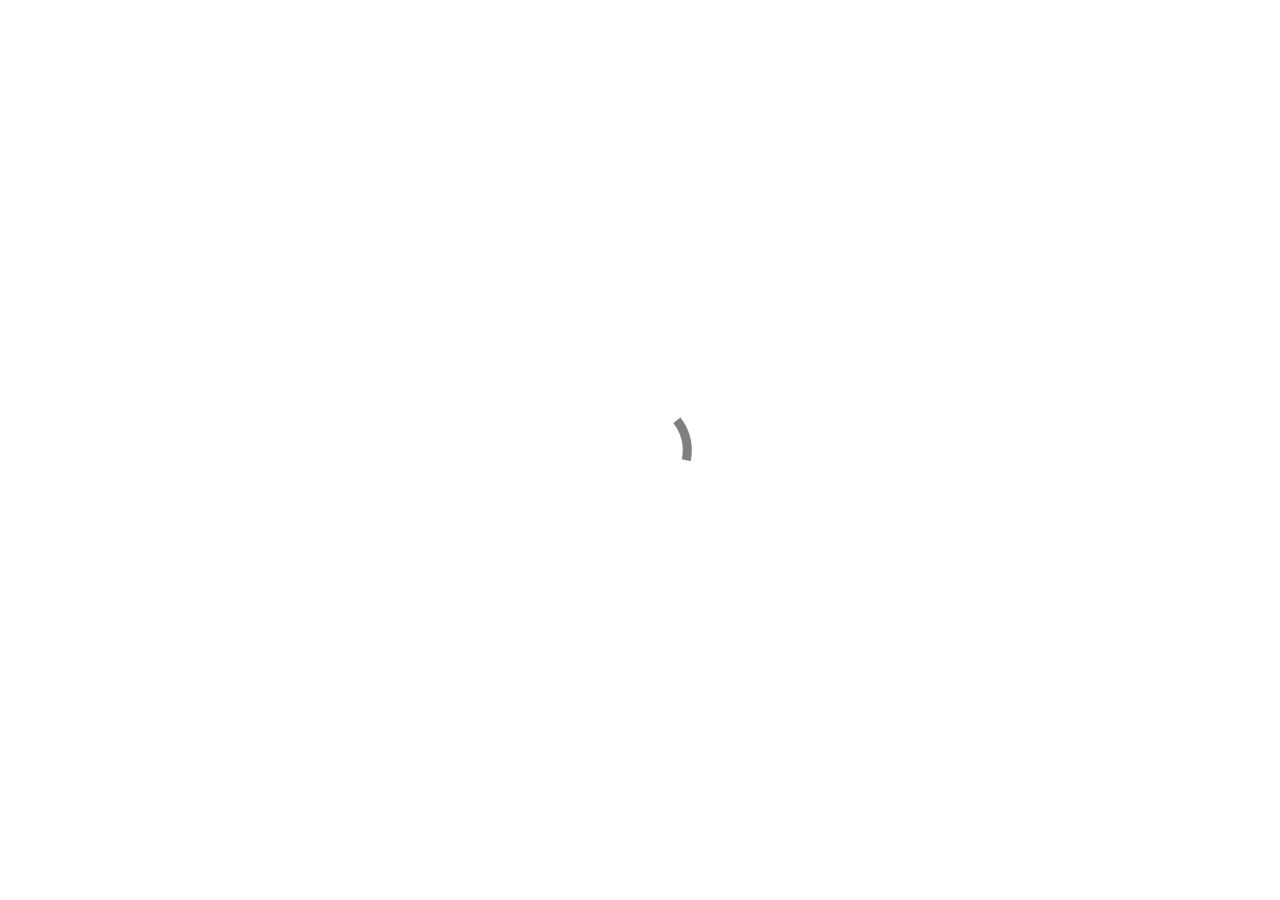
<file: index.html>
<!doctype html><html><head>  <meta charset="utf-8">  <meta name="keywords" content="">  <meta name="description" content="">  <meta name="viewport" content="width=device-width, initial-scale=1.0, viewport-fit=cover"><meta name="robots" content="index, follow">  <link rel="shortcut icon" type="image/png" href="favicon.png">  <link rel="stylesheet" type="text/css" href="./css/bootstrap.min.css?1214"><link rel="stylesheet" type="text/css" href="style.css?4576"><link rel="stylesheet" type="text/css" href="./css/animate.min.css?8801"><link href='https://fonts.googleapis.com/css?family=Open+Sans:400,600,800,40&display=swap&subset=latin,latin-ext' rel='stylesheet' type='text/css'>  <title>Home</title>  <!-- Analytics --> <!-- Analytics END -->  </head><body><!-- Preloader --><div id="page-loading-blocs-notifaction" class="page-preloader"></div><!-- Preloader END --><!-- Main container --><div class="page-container">  <!-- hero --><div class="bloc bloc-fill-screen bgc-502 l-bloc none " id="hero"><div class="container fill-bloc-top-edge"><div class="row"><div class="col-12"><nav class="navbar row navbar-dark navbar-expand-md" role="navigation"><div class="container-fluid"><a class="navbar-brand ltc-7096" href="./"><picture><source type="image/webp" srcset="img/lazyload-ph.png" data-srcset="img/bb_logo100.webp"><img src="img/lazyload-ph.png" data-src="img/bb_logo100.png" alt="logo" class="me-2 lazyload" width="50" height="50"></picture>BLUE BIRD</a><button id="nav-toggle" type="button" class="ui-navbar-toggler navbar-toggler border-0 p-0 ms-auto me-md-0" aria-expanded="false" aria-label="Toggle navigation" data-bs-toggle="collapse" data-bs-target=".navbar-33797"><span class="navbar-toggler-icon"><svg height="32" viewBox="0 0 32 32" width="32"><path class="svg-menu-icon menu-icon-filled menu-icon-rounded-list" d="m9.5 7h19a1.5 1.5 0 0 1 0 3h-19a1.5 1.5 0 0 1 0-3zm0 7h19a1.5 1.5 0 0 1 0 3h-19a1.5 1.5 0 0 1 0-3zm0 7h19a1.5 1.5 0 0 1 0 3h-19a1.5 1.5 0 0 1 0-3zm-6-14a1.5 1.5 0 1 1 -1.5 1.5 1.5 1.5 0 0 1 1.5-1.5zm0 7a1.5 1.5 0 1 1 -1.5 1.5 1.5 1.5 0 0 1 1.5-1.5zm0 7a1.5 1.5 0 1 1 -1.5 1.5 1.5 1.5 0 0 1 1.5-1.5z"></path></svg></span></button><div class="collapse navbar-collapse navbar-16305 navbar-33797  fullscreen-nav open-down"><ul class="site-navigation nav navbar-nav ms-auto"><li class="nav-item"><a href="./" class="nav-link  ltc-4279">Home</a></li><li class="nav-item"><a href="./products/" class="a-btn nav-link ltc-4279">Products</a></li><li class="nav-item"><a href="./intro/" class="a-btn nav-link ltc-4279">Finance</a></li><li class="nav-item"><a href="./reb-3m/" class="a-btn nav-link ltc-4279">reb-3m</a></li></ul></div></div></nav></div></div></div><div class="container"><div class="row"><div class="offset-lg-1 col-lg-10"><h1 class="text-center hero-heading mb-4 h1-style btn-resize-mode tc-7096">Навігація</h1><a href="./reb-3m/" class="btn w-100 mb-sm-3 btn-lg btn-c-7096">ГРЕЦЬ 3М<br></a><a href="./intro/" class="btn w-100 mb-sm-3 btn-lg btn-c-7096">ІНТРО<br></a></div></div></div><div class="container fill-bloc-bottom-edge"><div class="row"><div class="col-12"></div></div></div></div><!-- hero END --><!-- ScrollToTop Button --><button aria-label="Scroll to top button" class="bloc-button btn btn-d scrollToTop" onclick="scrollToTarget('1',this)"><svg xmlns="http://www.w3.org/2000/svg" width="22" height="22" viewBox="0 0 32 32"><path class="scroll-to-top-btn-icon" d="M30,22.656l-14-13-14,13"/></svg></button><!-- ScrollToTop Button END--></div><!-- Main container END -->  <!-- Additional JS --><script src="./js/bootstrap.bundle.min.js?9002"></script><script src="./js/blocs.min.js?5711"></script><script src="./js/lazysizes.min.js" defer></script><!-- Additional JS END --></body></html>
</file>
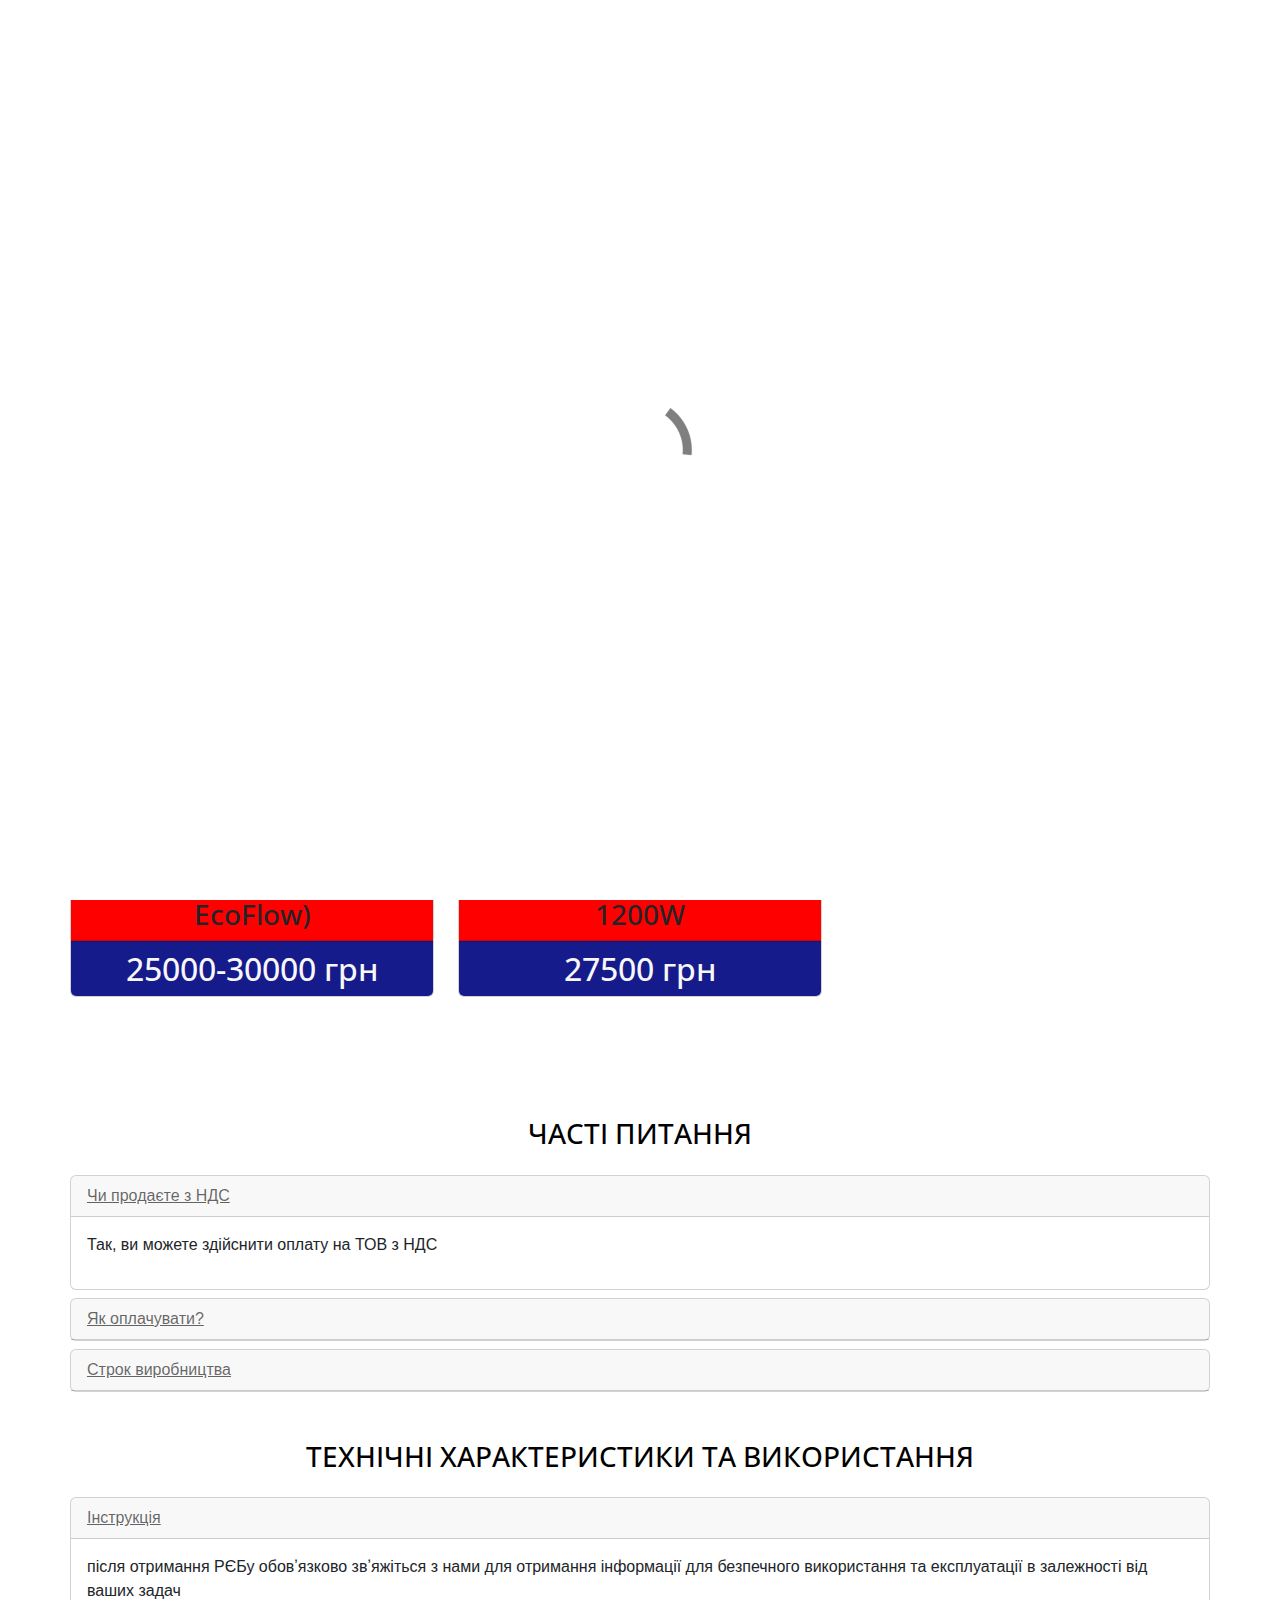
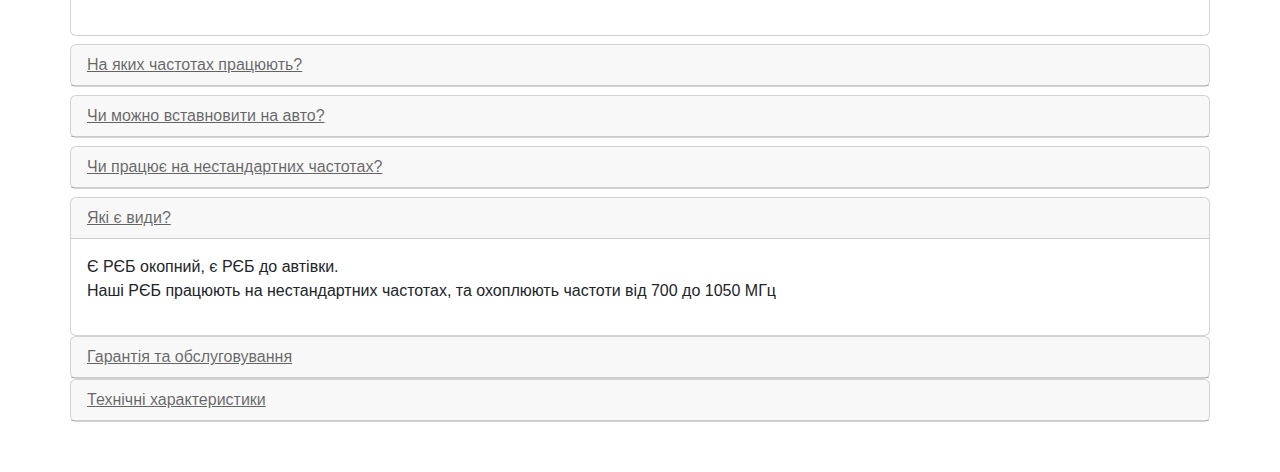
<file: products/index.html>
<!doctype html><html><head>  <meta charset="utf-8">  <meta name="keywords" content="">  <meta name="description" content="">  <meta name="viewport" content="width=device-width, initial-scale=1.0, viewport-fit=cover"><meta name="robots" content="index, follow">  <link rel="shortcut icon" type="image/png" href="../favicon.png">  <link rel="stylesheet" type="text/css" href="../css/bootstrap.min.css?1214"><link rel="stylesheet" type="text/css" href="../style.css?4576"><link rel="stylesheet" type="text/css" href="../css/animate.min.css?8801"><link href='https://fonts.googleapis.com/css?family=Open+Sans:400,600,800,40&display=swap&subset=latin,latin-ext' rel='stylesheet' type='text/css'>  <title>Products</title>  <!-- Analytics --> <!-- Analytics END -->  </head><body data-clean-url="true"><!-- Preloader --><div id="page-loading-blocs-notifaction" class="page-preloader"></div><!-- Preloader END --><!-- Main container --><div class="page-container">  <!-- bloc-0 --><div class="bloc l-bloc d-lg-none d-xl-none d-flex" id="bloc-0"><div class="container bloc-sm"><div class="row"><div class="col"><nav class="navbar navbar-light row navbar-expand-md flex-column" role="navigation"><div class="container-fluid flex-column"><a class="navbar-brand mx-auto" href="#"><picture><source type="image/webp" srcset="../img/bb_logo100.webp"><img src="../img/bb_logo100.png" alt="logo" class="me-2" width="50" height="50"></picture>BLUE BIRD</a></div></nav></div></div></div></div><!-- bloc-0 END --><!-- bloc-12 --><div class="bloc l-bloc" id="bloc-12"><div class="container bloc-lg bloc-md-sm"><div class="row pb-sm-4"><div class="col-md-4 col text-sm-center mt-sm-3" data-bs-theme="light"><h3 class="mb-4 text-sm-center h3-style tc-458 mx-auto d-block pressed-t">ЦІНА</h3><div class="card"><div class="card-header bgc-3182 mt-sm-4"><h3 class="mg-clear text-center">РЄБ "Грець 3М"</h3></div><div class="card-body"><ul class="list-unstyled"><li><p class="text-center">(ящик на 3 модулі з антенами всінаправленими)</p><div id="carousel-1" class="carousel slide carousel-fade mx-auto d-block" data-bs-ride="carousel" data-bs-interval="1000"><ol class="carousel-indicators hide-indicators"><li data-bs-target="#carousel-1" data-bs-slide-to="0" class="active"></li><li data-bs-target="#carousel-1" data-bs-slide-to="1"></li><li data-bs-target="#carousel-1" data-bs-slide-to="2"></li><li data-bs-target="#carousel-1" data-bs-slide-to="3"></li></ol><div class="carousel-inner" role="listbox"><div class="carousel-item active"><img class="d-inline-block w-100" alt="slide 1" src="../img/photo_2024-04-02%2009.53.49.jpeg"><div class="carousel-caption carousel-caption-center"></div></div><div class="carousel-item"><img alt="slide 2" class="d-inline-block w-100" src="../img/photo_2024-04-02%2009.53.52.jpeg"><div class="carousel-caption carousel-caption-center"></div></div><div class="carousel-item"><img class="d-inline-block w-100" alt="slide 3" src="../img/photo_2024-04-02%2009.53.48.jpeg"><div class="carousel-caption carousel-caption-center"></div></div><div class="carousel-item"><img class="d-inline-block w-100" alt="photo_2024 04-02%2009.54.04.jpeg" src="../img/photo_2024-04-02%2009.54.04.jpeg"><div class="carousel-caption carousel-caption-center"></div></div></div><a class="carousel-nav-controls carousel-control-prev hide-indicators" href="#carousel-1" role="button" data-bs-slide="prev"><svg width="26" height="26" viewBox="0 0 32 32"><path class="carousel-nav-icon carousel-prev-icon" d="M22,2L9,16,22,30"></path></svg><span class="visually-hidden">Previous</span></a><a class="carousel-nav-controls carousel-control-next hide-indicators" href="#carousel-1" role="button" data-bs-slide="next"><svg width="26" height="26" viewBox="0 0 32 32"><path class="carousel-nav-icon carousel-next-icon" d="M10.344,2l13,14-13,14"></path></svg><span class="visually-hidden">Next</span></a></div></li></ul></div><div class="card-footer bgc-7096 card-footer-bloc-12-style"><div class="text-center"><h2 class="text-sm-center mx-auto d-block mb-sm-0 tc-502 h2-style text-center">89000 грн</h2></div></div></div></div><div class="col-md-4 mt-sm-5 pt-sm-0 mt-4"><div class="card"><div class="card-header bgc-4279"><h3 class="mg-clear text-center">Дроти подовжувачі</h3></div><div class="card-body"><ul class="list-unstyled"><li><p class="text-center">3 шт. по 2 метри</p><p class="text-center">Кріплення і пружини</p><p class="text-center">Дроти подовжувачі можуть бути іншої довжини, замовляються індивідуально</p></li></ul></div><div class="card-footer bgc-7096"><div class="text-center"><h2 class="text-sm-center mx-auto d-block mb-sm-0 tc-502 h2-style text-center">200$</h2></div></div></div></div><div class="col-md-4 mt-sm-5 pt-sm-0 mt-4"><div class="card"><div class="card-header bgc-4279"><h3 class="mg-clear text-center">Батарея 700W (типу Bluetti)</h3></div><div class="card-footer bgc-7096"><h2 class="text-sm-center mx-auto d-block mb-sm-0 tc-502 h2-style text-center">14000-16000 грн</h2></div></div></div><div class="col-md-4 mt-sm-5 pt-sm-0 mt-4"><div class="card"><div class="card-header bgc-4279"><h3 class="mg-clear text-center">Батарея 1000W (типу EcoFlow)</h3></div><div class="card-footer bgc-7096"><div class="text-center"><h2 class="text-sm-center mx-auto d-block mb-sm-0 tc-502 h2-style text-center">25000-30000 грн</h2></div></div></div></div><div class="col-md-4 mt-sm-5 pt-sm-0 mt-4 mb-4"><div class="card"><div class="card-header bgc-4279"><h3 class="mg-clear text-center">Батарея саморобна 1200W</h3></div><div class="card-footer bgc-7096 card-footer-style"><h2 class="text-sm-center mx-auto d-block mb-sm-0 tc-502 h2-style btn-resize-mode text-center">27500 грн</h2></div></div></div></div><div class="row mt-sm-5"><div class="col mt-4"><div id="accordion-18033"><h3 class="mb-4 text-sm-center h3-style tc-458 mx-auto d-block pressed-t">ЧАСТІ ПИТАННЯ</h3><div class="card mb-2"><div class="card-header" id="heading1"><a href="#" class="a-btn float-sm-none" data-bs-toggle="collapse" data-bs-target="#accordion-18033-item-1" aria-expanded="true" aria-controls="accordion-18033-item-1">Чи продаєте з НДС</a></div><div id="accordion-18033-item-1" class="collapse show" aria-labelledby="heading1" data-bs-parent="#accordion-18033"><div class="card-body"><p>Так, ви можете здійснити оплату на ТОВ з НДС</p></div></div></div><div class="card mb-2"><div class="card-header" id="heading2"><a href="#" class="a-btn" data-bs-toggle="collapse" data-bs-target="#accordion-18033-item-2" aria-expanded="false" aria-controls="accordion-18033-item-2">Як оплачувати?</a></div><div id="accordion-18033-item-2" class="collapse" aria-labelledby="heading2" data-bs-parent="#accordion-18033"><div class="card-body"><p>Ви можете сплатити на:<br>- ФОП 2<br>- ФОП 3<br>- ТОВ з НДС<br>Ви сплачуєте повну суму або 50% передплати, щоб ми за вами зарезервували товари. Якщо часткова оплата була здійснена - залишок можемо оформити накладеним платежем.<br></p></div></div></div><div class="card mb-5"><div class="card-header" id="heading3"><a href="#" class="a-btn" data-bs-toggle="collapse" data-bs-target="#accordion-18033-item-3" aria-expanded="false" aria-controls="accordion-18033-item-3">Строк виробництва</a></div><div id="accordion-18033-item-3" class="collapse" aria-labelledby="heading3" data-bs-parent="#accordion-18033"><div class="card-body"><p>Станом на 20.03.24 - черга на отримання готової продукції складає близько 4 тижнів.<br><br>Для бронювання місця в черзі потрібно залишити замовлення і внести передплату. Ви отримаєте лінк на просування вашої черги.<br><br>Місця в черзі не продаються<br></p></div></div></div></div><div id="accordion-1098"><h3 class="mb-4 text-sm-center h3-style tc-458 mx-auto d-block pressed-t">ТЕХНІЧНІ ХАРАКТЕРИСТИКИ ТА ВИКОРИСТАННЯ</h3><div class="card mb-2"><div class="card-header" id="heading1"><a href="#" class="a-btn float-sm-none" data-bs-toggle="collapse" data-bs-target="#accordion-1098-item-1" aria-expanded="true" aria-controls="accordion-1098-item-1">Інструкція</a></div><div id="accordion-1098-item-1" class="collapse show" aria-labelledby="heading1" data-bs-parent="#accordion-1098"><div class="card-body"><p>після отримання РЄБу обовʼязково звʼяжіться з нами для отримання інформації для безпечного використання та експлуатації в залежності від ваших задач</p></div></div></div><div class="card mb-2"><div class="card-header" id="heading2"><a href="#" class="a-btn" data-bs-toggle="collapse" data-bs-target="#accordion-1098-item-2" aria-expanded="false" aria-controls="accordion-1098-item-2">На яких частотах працюють?</a></div><div id="accordion-1098-item-2" class="collapse" aria-labelledby="heading2" data-bs-parent="#accordion-1098"><div class="card-body"><p>Наші РЄБ працюють на частотах від 700 до 1050 МГц<br></p></div></div></div><div class="card mb-2"><div class="card-header" id="heading3"><a href="#" class="a-btn" data-bs-toggle="collapse" data-bs-target="#accordion-1098-item-3" aria-expanded="false" aria-controls="accordion-1098-item-3">Чи можно вставновити на авто?</a></div><div id="accordion-1098-item-3" class="collapse" aria-labelledby="heading3" data-bs-parent="#accordion-1098"><div class="card-body"><p>Так. Це РЄБ з виносом пружин з антенами<br></p></div></div></div><div class="card mb-2"><div class="card-header" id="heading5"><a href="#" class="a-btn" data-bs-toggle="collapse" data-bs-target="#accordion-1098-item-5" aria-expanded="false" aria-controls="accordion-1098-item-5">Чи працює на нестандартних частотах?</a></div><div id="accordion-1098-item-5" class="collapse" aria-labelledby="heading5" data-bs-parent="#accordion-1098"><div class="card-body"><p>Так. Від 700 до 850, та від 950 до 1050 МГц<br></p></div></div></div></div><div id="accordion-13162"><div class="card"><div class="card-header" id="heading1"><a href="#" class="a-btn" data-bs-toggle="collapse" data-bs-target="#accordion-13162-item-1" aria-expanded="true" aria-controls="accordion-13162-item-1">Які є види?</a></div><div id="accordion-13162-item-1" class="collapse show" aria-labelledby="heading1" data-bs-parent="#accordion-13162"><div class="card-body"><p>Є РЄБ окопний, є РЄБ до автівки.<br>Наші РЄБ працюють на нестандартних частотах, та охоплюють частоти від 700 до 1050 МГц<br></p></div></div></div><div class="card"><div class="card-header" id="heading2"><a href="#" class="a-btn" data-bs-toggle="collapse" data-bs-target="#accordion-13162-item-2" aria-expanded="false" aria-controls="accordion-13162-item-2">Гарантія та обслуговування</a></div><div id="accordion-13162-item-2" class="collapse" aria-labelledby="heading2" data-bs-parent="#accordion-13162"><div class="card-body"><p>Ми надаємо повний супровід по експлуатації після отримання.<br>Надаємо ремонт / апгрейд наших виробів<br></p></div></div></div><div class="card"><div class="card-header" id="heading3"><a href="#" class="a-btn" data-bs-toggle="collapse" data-bs-target="#accordion-13162-item-3" aria-expanded="false" aria-controls="accordion-13162-item-3">Технічні характеристики</a></div><div id="accordion-13162-item-3" class="collapse" aria-labelledby="heading3" data-bs-parent="#accordion-13162"><div class="card-body"><p>— Діапазон частот 700-1050 мГц<br>— Живлення від 220V або 28V<br>— Кількість антен: 3 шт (входять в комплект, розташовані на корпусі блоку)<br>— Розмір корпусу: 350х230х140 мм<br>— Загальна довжина в зібраному стані: 830 мм<br>— Довжина антени: 400 мм<br>— Загальна потужність (50+50+50) w<br>— Енергоспоживання (150+150+150) w<br>— Дистанція ефективності дії від 70 м до 400 м, в залежності від дистанції до ворожого пілота та частоти FPV дрона.<br>— Вага РЕБу без батареї — 6 кг .<br><br>Працює від 220В (без АККБ)<br>(при використанні від 220 В у даному корпусі можливе використання тільки 3х модулів)<br>Працює від АККБ 700W (1,5-2 години)<br>АККБ 1200W 28V (орієнтовна робота впродовж 4-5 години)<br>Кронштейн + пружина для кріплення антени на авто, з кабелем для виносу на 2м (3 шт)<br></p></div></div></div></div></div></div></div></div><!-- bloc-12 END --><!-- ScrollToTop Button --><button aria-label="Scroll to top button" class="bloc-button btn btn-d scrollToTop" onclick="scrollToTarget('1',this)"><svg xmlns="http://www.w3.org/2000/svg" width="22" height="22" viewBox="0 0 32 32"><path class="scroll-to-top-btn-icon" d="M30,22.656l-14-13-14,13"/></svg></button><!-- ScrollToTop Button END--></div><!-- Main container END -->  <!-- Additional JS --><script src="../js/bootstrap.bundle.min.js?9002"></script><script src="../js/blocs.min.js?5711"></script><script src="../js/lazysizes.min.js" defer></script><!-- Additional JS END --></body></html>
</file>
<file: style.css>
/*-----------------------------------------------------------------------------------
	BLUE BIRD
	About: A shiny new Blocs website.
	Author: Norman Sheeran
	Version: 1.0
	Built with Blocs
-----------------------------------------------------------------------------------*/
body{margin:0;padding:0;  background:#FFFFFF;  overflow-x:hidden;  -webkit-font-smoothing: antialiased;  -moz-osx-font-smoothing: grayscale;}.page-container{overflow: hidden;} a,button{transition: background .3s ease-in-out;outline: none!important;} a:hover{text-decoration: none; cursor:pointer;}.scroll-fx-lock-init{position:fixed!important;top: 0;bottom: 0;left: :0;right: 0;z-index:99999;} .blocs-grid-container{display: grid!important;grid-template-columns: 1fr 1fr;grid-template-rows: auto auto;column-gap: 1.5rem;row-gap: 1.5rem;} nav .dropdown-menu .nav-link{color:rgba(0,0,0,0.6)!important;} [data-bs-theme="dark"] nav .dropdown-menu .nav-link{color:var(--bs-dropdown-link-color)!important;} .page-preloader{position: fixed;top: 0;bottom: 0;width: 100%;z-index:100000;background:#FFFFFF url("img/pageload-spinner.gif") no-repeat center center;animation-name: preloader-fade;animation-delay: 2s;animation-duration: 0.5s;animation-fill-mode: both;}.preloader-complete{animation-delay:0.1s;}@keyframes preloader-fade {0% {opacity: 1;visibility: visible;}100% {opacity: 0;visibility: hidden;}}.bloc{width:100%;clear:both;background: 50% 50% no-repeat;padding:0 20px;-webkit-background-size: cover;-moz-background-size: cover;-o-background-size: cover;background-size: cover;position:relative;display:flex;}.bloc .container{padding-left:0;padding-right:0;position:relative;}.bloc-lg{padding:100px 20px;}.bloc-sm{padding:20px;}.bloc-fill-screen{min-height:100vh;display: flex;flex-direction: column;padding-top:20px;padding-bottom:20px;}.bloc-fill-screen > .container{align-self: flex-middle;flex-grow: 1;display: flex;flex-wrap: wrap;}.bloc-fill-screen > .container > .row{flex-grow: 1;align-self: center;width:100%;}.bloc-fill-screen .fill-bloc-top-edge, .bloc-fill-screen .fill-bloc-bottom-edge{flex-grow: 0;}.bloc-fill-screen .fill-bloc-top-edge{align-self: flex-start;}.bloc-fill-screen .fill-bloc-bottom-edge{align-self: flex-end;}.parallax__container {clip: rect(0, auto, auto, 0);height: 100%;left: 0;overflow: hidden;position: absolute;top: 0;width: 100%;z-index:-1;}.parallax {position: fixed;top: 0;-webkit-transform: translate3d(0, 0, 0);transform: translate3d(0, 0, 0);-webkit-transform-style: preserve-3d;transform-style: preserve-3d;width: 100%;background-position: center;background-repeat: no-repeat;background-size: cover;}.d-bloc .card,.l-bloc{color:rgba(0,0,0,.5);}.d-bloc .card button:hover,.l-bloc button:hover{color:rgba(0,0,0,.7);}.l-bloc .icon-round,.l-bloc .icon-square,.l-bloc .icon-rounded,.l-bloc .icon-semi-rounded-a,.l-bloc .icon-semi-rounded-b{border-color:rgba(0,0,0,.7);}.d-bloc .card .divider-h span,.l-bloc .divider-h span{border-color:rgba(0,0,0,.1);}.d-bloc .card .a-btn,.l-bloc .a-btn,.l-bloc .navbar a,.l-bloc a .icon-sm, .l-bloc a .icon-md, .l-bloc a .icon-lg, .l-bloc a .icon-xl, .l-bloc h1 a, .l-bloc h2 a, .l-bloc h3 a, .l-bloc h4 a, .l-bloc h5 a, .l-bloc h6 a, .l-bloc p a{color:rgba(0,0,0,.6);}.d-bloc .card .a-btn:hover,.l-bloc .a-btn:hover,.l-bloc .navbar a:hover, .l-bloc a:hover .icon-sm, .l-bloc a:hover .icon-md, .l-bloc a:hover .icon-lg, .l-bloc a:hover .icon-xl, .l-bloc h1 a:hover, .l-bloc h2 a:hover, .l-bloc h3 a:hover, .l-bloc h4 a:hover, .l-bloc h5 a:hover, .l-bloc h6 a:hover, .l-bloc p a:hover{color:rgba(0,0,0,1);}.l-bloc .navbar-toggle .icon-bar{color:rgba(0,0,0,.6);}.d-bloc .card .btn-wire,.d-bloc .card .btn-wire:hover,.l-bloc .btn-wire,.l-bloc .btn-wire:hover{color:rgba(0,0,0,.7);border-color:rgba(0,0,0,.3);}.navbar-dark .nav .dropdown-menu .nav-link{color: rgb(64, 64, 64);}.svg-menu-icon{fill: none;stroke: rgba(0,0,0,0.5);stroke-width: 2px;fill-rule: evenodd;}.navbar-dark .svg-menu-icon{stroke: rgba(255,255,255,0.5);}.menu-icon-thin-bars{stroke-width: 1px;}.menu-icon-thick-bars{stroke-width: 5px;}.menu-icon-rounded-bars{stroke-width: 3px;stroke-linecap: round;}.menu-icon-filled{fill: rgba(0,0,0,0.5);stroke-width: 0px;}.navbar-dark .menu-icon-filled{fill: rgba(255,255,255,0.5);}.navbar-toggler-icon{background: none!important;pointer-events: none;width: 33px;height: 33px;}.nav-special{overflow-y:scroll;}.nav-special .site-navigation{top:0;left:0;width:100%;position: relative!important;max-width: 100%!important;z-index: 1000;}.nav-special .nav > li{width:100%;background: none!important;border:0!important;}.nav-special.collapsing{-webkit-transition: none;transition: none;height:100%!important;background: none!important;}.nav-special .navbar-nav .dropdown-menu.show{position: relative!important;transform: none!important;float: none;width: 100%;margin-top: 0;background-color: transparent;-webkit-box-shadow: none;box-shadow: none;border: 0;}.nav-special .nav .dropdown-menu .nav-link{color:#FFF;}.blocsapp-special-menu{position: absolute;z-index:10000;}.nav-special.fullscreen-nav .caret,.nav-special.fullscreen-nav .dropdown-menu .dropdown .caret{border-width: 8px;}.nav-special .navbar-nav .show>.nav-link{color:#FFF;}.navbar-toggle{transition: all .1s linear;}.selected-nav{opacity: 0;transform: scale(0.3);transition: all .1s linear;}.close-special-menu{position: absolute;display: block;width: 25px;height:25px;top:16px;right:10px;z-index: 10000;}.nav-invert .sidebar-nav .close-special-menu{left:260px;}.close-special-menu .close-icon{display: block;width:100%;height:1px;transform: rotate(45deg);margin-top:12px;}.close-special-menu .close-icon:after{content:"";display:inherit;width:inherit;height:inherit;background: inherit;transform: rotate(90deg);}.lock-scroll{overflow:hidden;transition: background .3s linear;}.nav-special::-webkit-scrollbar{-webkit-appearance: none;width:0;height:0;}.nav-special .dropdown-menu .dropdown .caret{border-top-color: rgba(255,255,255,.8);border-right-color: transparent;border-bottom-color: transparent;border-left-color: transparent;margin: 0 0 0 5px;float: none;}.blocsapp-special-menu .site-navigation.pull-right{float:none!important;}.close-special-menu .close-icon{background:#fff;}.blocsapp-special-menu blocsnav{background: #000;}.nav-special.fullscreen-nav{width: 100%;right: 0;top: 0;bottom: 0;opacity: 0;z-index: 1000;position: fixed;transition: all .2s linear;} .nav-special.fullscreen-nav.open-up{transform: translateY(1000px);} .nav-special.fullscreen-nav.open-down{transform: translateY(-1000px);} .nav-special.fullscreen-nav.open-left{transform: translateX(-1000px);} .nav-special.fullscreen-nav.open-right{transform: translateX(1000px);} .nav-special.fullscreen-nav .nav > li a,.nav-special.fullscreen-nav .nav .dropdown-menu > li > a{color:rgba(255,255,255,.8);text-align: center;font-size: 28px;} .nav-special.fullscreen-nav .nav > li a:hover{color:#FFF;} .open.nav-special.fullscreen-nav{opacity: 1;transition: all .2s linear;}.nav-special.fullscreen-nav .site-navigation{text-align:center;margin-top:10%!important;}.nav-special.fullscreen-nav .close-special-menu{right:20px;} .open.nav-special.fullscreen-nav.open-left,  .open.nav-special.fullscreen-nav.open-right,  .open.nav-special.fullscreen-nav.open-down, .open.nav-special.fullscreen-nav.open-up{transform: translateY(0);}.navbar-toggle.menu-icon-rounded-list{margin-top:7px!important;}.dropdown-menu .dropdown-menu{border:none}@media (min-width:576px){.navbar-expand-sm .dropdown-menu .dropdown-menu{border:1px solid rgba(0,0,0,.15);position:absolute;left:100%;top:-7px}.navbar-expand-sm .dropdown-menu .submenu-left{right:100%;left:auto}}@media (min-width:768px){.navbar-expand-md .dropdown-menu .dropdown-menu{border:1px solid rgba(0,0,0,.15);border:1px solid rgba(0,0,0,.15);position:absolute;left:100%;top:-7px}.navbar-expand-md .dropdown-menu .submenu-left{right:100%;left:auto}}@media (min-width:992px){.navbar-expand-lg .dropdown-menu .dropdown-menu{border:1px solid rgba(0,0,0,.15);position:absolute;left:100%;top:-7px}.navbar-expand-lg .dropdown-menu .submenu-left{right:100%;left:auto}}.mg-clear{margin:0;}.btn-d,.btn-d:hover,.btn-d:focus{color:#FFF;background:rgba(0,0,0,.3);}button{outline: none!important;}.pressed-t{text-shadow:0 1px 0 #FFF;}.card-sq, .card-sq .card-header, .card-sq .card-footer{border-radius:0;}.card-rd{border-radius:30px;}.card-rd .card-header{border-radius:29px 29px 0 0;}.card-rd .card-footer{border-radius:0 0 29px 29px;}.card-columns .card {margin-bottom: 0.75rem;}@media (min-width: 576px) {.card-columns {-webkit-column-count: 3;-moz-column-count: 3;column-count: 3;-webkit-column-gap: 1.25rem;-moz-column-gap: 1.25rem;column-gap: 1.25rem;orphans: 1;widows: 1;}.card-columns .card {display: inline-block;width: 100%;}}.carousel-nav-icon{fill: none;stroke: #fff;stroke-width: 2px;fill-rule: evenodd;stroke-linecap:round;}.carousel-caption-center{top: 50%;bottom: initial;transform: translateY(-50%);}.hide-indicators{display:none;}.carousel-indicators li::marker{font-size:0;}.scrollToTop{width:36px;height:36px;padding:5px;position:fixed;bottom:20px;right:20px;opacity:0;z-index:999;transition: all .3s ease-in-out;pointer-events:none;}.showScrollTop{opacity: 1;pointer-events:all;}.scroll-to-top-btn-icon{fill: none;stroke: #fff;stroke-width: 2px;fill-rule: evenodd;stroke-linecap:round;}h1,h2,h3,h4,h5,h6,p,label,.btn,a{font-family:"Helvetica";}.container{max-width:1140px;}.hero-img{box-shadow:-6px -36px 32px rgba(0,0,0,0.09);border-top-left-radius:20px;border-top-right-radius:20px;}.hero-heading{font-size:60px;font-weight:bold;}.hero-sub-heading{font-size:30px;}.navbar-brand img{width:40px;height:40px;}.app-offset-bottom{position:relative;bottom:-20px;}.custom-shadow{box-shadow:0px 31px 35px rgba(0,0,0,0.16),0px 0px 2px rgba(0,0,0,0.09);}.feature-heading{font-weight:bold;}.feature-icon{width:50px;background:linear-gradient(0deg, var(--swatch-var-7096)  0%, var(--swatch-var-4580) 100%);border-radius:10px 10px 10px 10px;}.rounded-right{border-top-right-radius:20px;border-bottom-right-radius:20px;}.rounded-left{border-radius:20px 0px 0px 20px;}.feature-icon-center{position:absolute;left:0px;right:0px;top:-25px;}.feature-card{margin-bottom:80px;padding:10px 10px 10px 10px;border-radius:20px 20px 20px 20px;}.sub-heading{font-size:20px;}.feature-icon-trans{background-color:rgba(255,255,255,0.20);margin-bottom:10px;border-radius:10px 10px 10px 10px;}.primary-gradient-bg{background:linear-gradient(274deg, var(--swatch-var-7096)  0%, var(--swatch-var-4580) 100%);}.cta-card{padding:60px 60px 0px 60px;border-radius:30px 30px 30px 30px;}.cta-card-img{border-bottom-right-radius:30px;border-top-left-radius:10px;border-style:_popUpItemAction:;position:relative;left:60px;width:100%;}.white-btn{color:var(--swatch-var-7096)!important;}.site-divider{margin-top:0px;margin-bottom:40px;height:5px;}.page-title{font-size:55px;font-weight:bold;}.pricing-info{min-height:65px;font-size:17px;}.price-card{background-color:var(--swatch-var-3202);text-align:left;padding:25px 25px 25px 25px;border-radius:30px 30px 30px 30px;}.btn{font-size:16px;font-weight:bold;}.price-list-icon{height:20px;width:20px;float:left;margin-right:10px;}.price-list-item{display:inline;}.dark-icon{opacity:0.8;}h1,h2,h3,h4,h5,h6{font-family:"Open Sans";}:root{--swatch-var-4279:#FF0000;--swatch-var-426:rgba(255,255,255,0.60);--swatch-var-458:rgba(0,0,0,1.00);--swatch-var-7096:#161B8C;--swatch-var-3202:rgba(0,0,0,0.04);--swatch-var-502:#F7F7F7;--swatch-var-4580:rgba(182,9,255,1.00);--swatch-var-3182:#4CEFE3;}.bgc-502{background-color:var(--swatch-var-502);}.bgc-3182{background-color:var(--swatch-var-3182);}.bgc-4279{background-color:var(--swatch-var-4279);}.bgc-7096{background-color:var(--swatch-var-7096);}.tc-7096{color:var(--swatch-var-7096)!important;}.tc-502{color:var(--swatch-var-502)!important;}.tc-458{color:var(--swatch-var-458)!important;}.tc-4279{color:var(--swatch-var-4279)!important;}.btn-c-7096{background:var(--swatch-var-7096);color:#FFFFFF!important;}.btn-c-7096:hover{background:#000059!important;color:#FFFFFF!important;}.ltc-4279{color:var(--swatch-var-4279)!important;}.ltc-4279:hover{color:#CC0000!important;}.ltc-7096{color:var(--swatch-var-7096)!important;}.ltc-7096:hover{color:#000059!important;}.ltc-502{color:var(--swatch-var-502)!important;}.ltc-502:hover{color:#C4C4C4!important;}.ltc-458{color:var(--swatch-var-458)!important;}.ltc-458:hover{color:#000000!important;}@media (min-width: 576px) {  .bloc-xxl-sm{padding:200px 20px;}  .bloc-xl-sm{padding:150px 20px;}  .bloc-lg-sm{padding:100px 20px;}  .bloc-md-sm{padding:50px 20px;}  .bloc-sm-sm{padding:20px;}  .bloc-no-padding-sm{padding:0 20px;}}@media (min-width: 768px) {  .bloc-xxl-md{padding:200px 20px;}  .bloc-xl-md{padding:150px 20px;}  .bloc-lg-md{padding:100px 20px;}  .bloc-md-md{padding:50px 20px;}  .bloc-sm-md{padding:20px 20px;}  .bloc-no-padding-md{padding:0 20px;}}@media (min-width: 992px) {  .bloc-xxl-lg{padding:200px 20px;}  .bloc-xl-lg{padding:150px 20px;}  .bloc-lg-lg{padding:100px 20px;}  .bloc-md-lg{padding:50px 20px;}  .bloc-sm-lg{padding:20px;}  .bloc-no-padding-lg{padding:0 20px;}}@media (max-width: 1024px){  .bloc.full-width-bloc, .bloc-tile-2.full-width-bloc .container, .bloc-tile-3.full-width-bloc .container, .bloc-tile-4.full-width-bloc .container{ padding-left: 0;   padding-right: 0;  }}@media (max-width: 991px){  .container{width:100%;}  .bloc{padding-left: constant(safe-area-inset-left);padding-right: constant(safe-area-inset-right);}   .bloc-group, .bloc-group .bloc{display:block;width:100%;}}@media (max-width: 767px){  .bloc-tile-2 .container, .bloc-tile-3 .container, .bloc-tile-4 .container{ padding-left:0;padding-right:0;  }  .btn-dwn{   display:none;   }  .voffset{ margin-top:5px;  }  .voffset-md{ margin-top:20px;  }  .voffset-lg{ margin-top:30px;  }  form{ padding:5px;  }  .close-lightbox{ display:inline-block;  }  .blocsapp-device-iphone5{ background-size: 216px 425px; padding-top:60px; width:216px; height:425px;  }  .blocsapp-device-iphone5 img{ width: 180px; height: 320px;  }}@media (max-width: 991px){.hero-heading{font-size:50px;}.hero-sub-heading{font-size:25px;}.custom-shadow{}.rounded-right{border-bottom-left-radius:0px;border-top-left-radius:0px;}.feature-col{margin-bottom:40px;}.cta-card{}.cta-card-img{border-top-left-radius:10px;}.page-title{font-size:50px;}.feature-icon-trans:hover{}.sub-heading{font-size:20px;margin-bottom:30px;}.price-card{margin-bottom:20px;}}@media (max-width: 767px){.hero-heading{font-size:40px;}.hero-sub-heading{font-size:20px;}.custom-shadow{}.rounded-right{border-top-right-radius:15px;border-bottom-right-radius:15px;}.feature-col{}.rounded-left{border-top-left-radius:15px;border-bottom-left-radius:15px;}.feature-card{margin-bottom:60px;}.cta-card{padding:30px 30px 0px 30px;}.cta-card-img{left:30px;}.page-title{font-size:40px;}.sub-heading{margin-bottom:30px;font-size:18px;}.form-btn{width:100%;}.price-list-item{}.price-card{}.h3-style{font-size:30px;}.h2-style{line-height:40px;font-size:30px;}.card-footer-style{width:100%;}.link-style{font-weight:bold;}.p-style{font-size:20px;}.navbar-brand img{width:50px;height:50px;}.h5-style{width:100%;}}@media (max-width: 575px){.hero-heading{font-size:20px;}.custom-shadow{}.rounded-right{border-bottom-right-radius:10px;border-top-right-radius:10px;}.rounded-left{border-bottom-left-radius:10px;border-top-left-radius:10px;}.cta-card{padding:20px 20px 0px 20px;}.cta-card-img{left:20px;}.page-title{font-size:30px;}}
</file>
